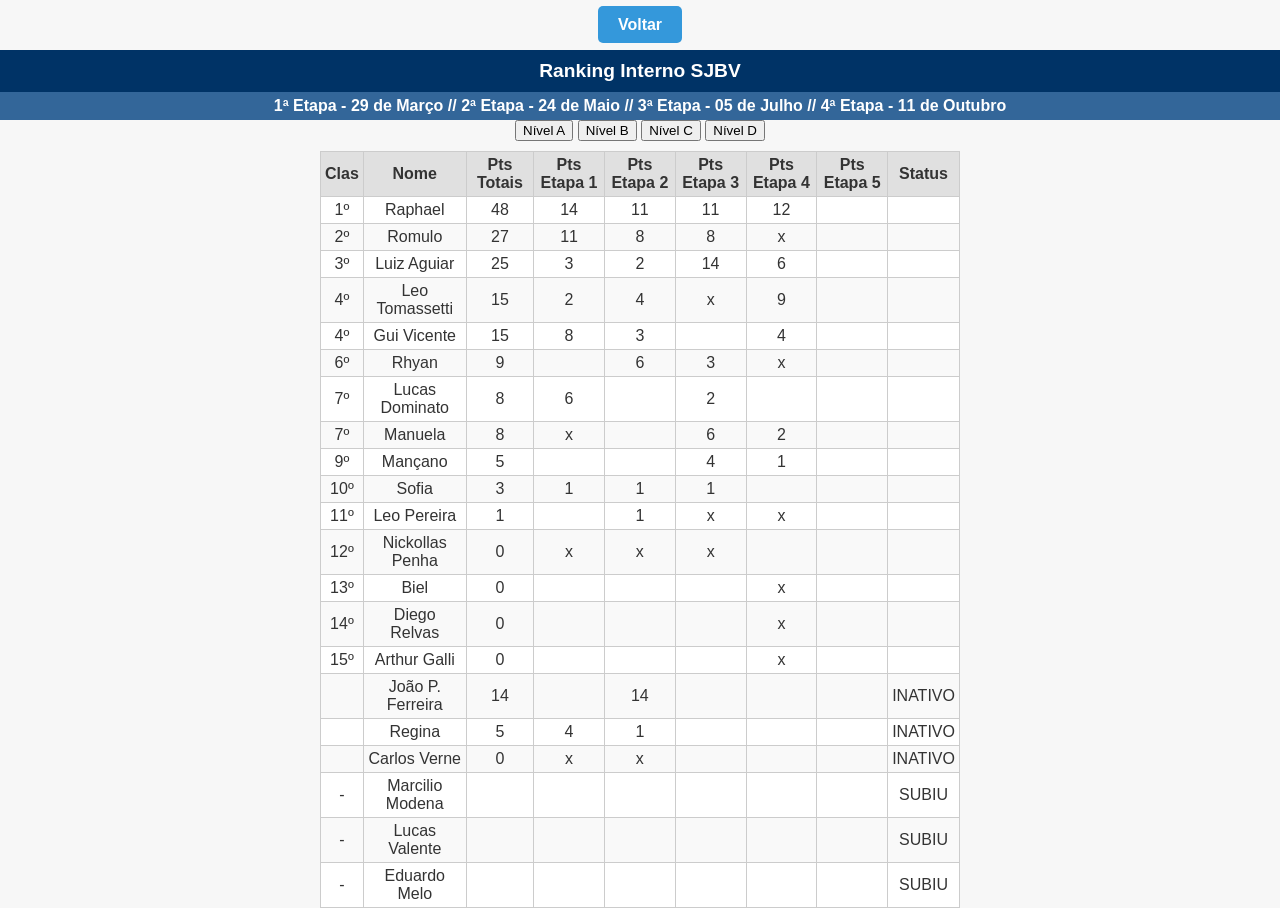
<file: NivelA.html>
<!DOCTYPE html>
<html lang="pt-BR">
<head>
  <meta charset="UTF-8">
  <title>Nível A</title>
  <link rel="stylesheet" href="css/Texto.css">
  <link rel="stylesheet" href="css/exemplo.css">
  <link rel="stylesheet" href="css/voltar.css" />
</head>
<body>
<p><a href="index.html">Voltar</a></p>
  <div class="titulo">Ranking Interno SJBV</div>
 <div class="subtitulo" style="font-weight: bold;">
  1ª Etapa - 29 de Março // 2ª Etapa - 24 de Maio // 3ª Etapa - 05 de Julho // 4ª Etapa - 11 de Outubro 
</div>

  <!-- Filtro por Categoria -->
<div class="Categorias">
  <button onclick="location.href='NivelA.html'">Nível A</button>
  <button onclick="location.href='NivelB.html'">Nível B</button>
  <button onclick="location.href='NivelC.html'">Nível C</button>
  <button onclick="location.href='NivelD.html'">Nível D</button>
</div>
<table id="rankingTable">
  <thead>
    <tr>
      <th>Clas</th>
      <th>Nome</th>
      <th>Pts Totais</th>
      <th>Pts Etapa 1</th>
      <th>Pts Etapa 2</th>
      <th>Pts Etapa 3</th>
      <th>Pts Etapa 4</th>
      <th>Pts Etapa 5</th>
      <th>Status</th>
    </tr>
  </thead>
  <tbody>

    <tr>
      <td>1º</td>
      <td>Raphael</td>
      <td>48</td>
      <td>14</td>
      <td>11</td>
      <td>11</td>
      <td>12</td>
      <td></td>
      <td></td>
    </tr>

    <tr>
      <td>2º</td>
      <td>Romulo</td>
      <td>27</td>
      <td>11</td>
      <td>8</td>
      <td>8</td>
      <td>x</td>
      <td></td>
      <td></td>
    </tr>

    <tr>
      <td>3º</td>
      <td>Luiz Aguiar</td>
      <td>25</td>
      <td>3</td>
      <td>2</td>
      <td>14</td>
      <td>6</td>
      <td></td>
      <td></td>
    </tr>

    <tr>
      <td>4º</td>
      <td>Leo Tomassetti</td>
      <td>15</td>
      <td>2</td>
      <td>4</td>
      <td>x</td>
      <td>9</td>
      <td></td>
      <td></td>
    </tr>

    <tr>
      <td>4º</td>
      <td>Gui Vicente</td>
      <td>15</td>
      <td>8</td>
      <td>3</td>
      <td></td>
      <td>4</td>
      <td></td>
      <td></td>
    </tr>

    <tr>
      <td>6º</td>
      <td>Rhyan</td>
      <td>9</td>
      <td></td>
      <td>6</td>
      <td>3</td>
      <td>x</td>
      <td></td>
      <td></td>
    </tr>

    <tr>
      <td>7º</td>
      <td>Lucas Dominato</td>
      <td>8</td>
      <td>6</td>
      <td></td>
      <td>2</td>
      <td></td>
      <td></td>
      <td></td>
    </tr>

    <tr>
      <td>7º</td>
      <td>Manuela</td>
      <td>8</td>
      <td>x</td>
      <td></td>
      <td>6</td>
      <td>2</td>
      <td></td>
      <td></td>
    </tr>

    <tr>
      <td>9º</td>
      <td>Mançano</td>
      <td>5</td>
      <td></td>
      <td></td>
      <td>4</td>
      <td>1</td>
      <td></td>
      <td></td>
    </tr>

    <tr>
      <td>10º</td>
      <td>Sofia</td>
      <td>3</td>
      <td>1</td>
      <td>1</td>
      <td>1</td>
      <td></td>
      <td></td>
      <td></td>
    </tr>

    <tr>
      <td>11º</td>
      <td>Leo Pereira</td>
      <td>1</td>
      <td></td>
      <td>1</td>
      <td>x</td>
      <td>x</td>
      <td></td>
      <td></td>
    </tr>

    <tr>
      <td>12º</td>
      <td>Nickollas Penha</td>
      <td>0</td>
      <td>x</td>
      <td>x</td>
      <td>x</td>
      <td></td>
      <td></td>
      <td></td>
    </tr>

    <tr>
      <td>13º</td>
      <td>Biel</td>
      <td>0</td>
      <td></td>
      <td></td>
      <td></td>
      <td>x</td>
      <td></td>
      <td></td>
    </tr>

    <tr>
      <td>14º</td>
      <td>Diego Relvas</td>
      <td>0</td>
      <td></td>
      <td></td>
      <td></td>
      <td>x</td>
      <td></td>
      <td></td>
    </tr>

    <tr>
      <td>15º</td>
      <td>Arthur Galli</td>
      <td>0</td>
      <td></td>
      <td></td>
      <td></td>
      <td>x</td>
      <td></td>
      <td></td>
    </tr>

    <!-- Inativos -->
    <tr>
      <td></td>
      <td>João P. Ferreira</td>
      <td>14</td>
      <td></td>
      <td>14</td>
      <td></td>
      <td></td>
      <td></td>
      <td>INATIVO</td>
    </tr>

    <tr>
      <td></td>
      <td>Regina</td>
      <td>5</td>
      <td>4</td>
      <td>1</td>
      <td></td>
      <td></td>
      <td></td>
      <td>INATIVO</td>
    </tr>

    <tr>
      <td></td>
      <td>Carlos Verne</td>
      <td>0</td>
      <td>x</td>
      <td>x</td>
      <td></td>
      <td></td>
      <td></td>
      <td>INATIVO</td>
    </tr>

    <!-- Subiram -->
    <tr>
      <td>-</td>
      <td>Marcilio Modena</td>
      <td></td>
      <td></td>
      <td></td>
      <td></td>
      <td></td>
      <td></td>
      <td>SUBIU</td>
    </tr>

    <tr>
      <td>-</td>
      <td>Lucas Valente</td>
      <td></td>
      <td></td>
      <td></td>
      <td></td>
      <td></td>
      <td></td>
      <td>SUBIU</td>
    </tr>

    <tr>
      <td>-</td>
      <td>Eduardo Melo</td>
      <td></td>
      <td></td>
      <td></td>
      <td></td>
      <td></td>
      <td></td>
      <td>SUBIU</td>
    </tr>
  </tbody>
</table>
</body>
</html>
</file>
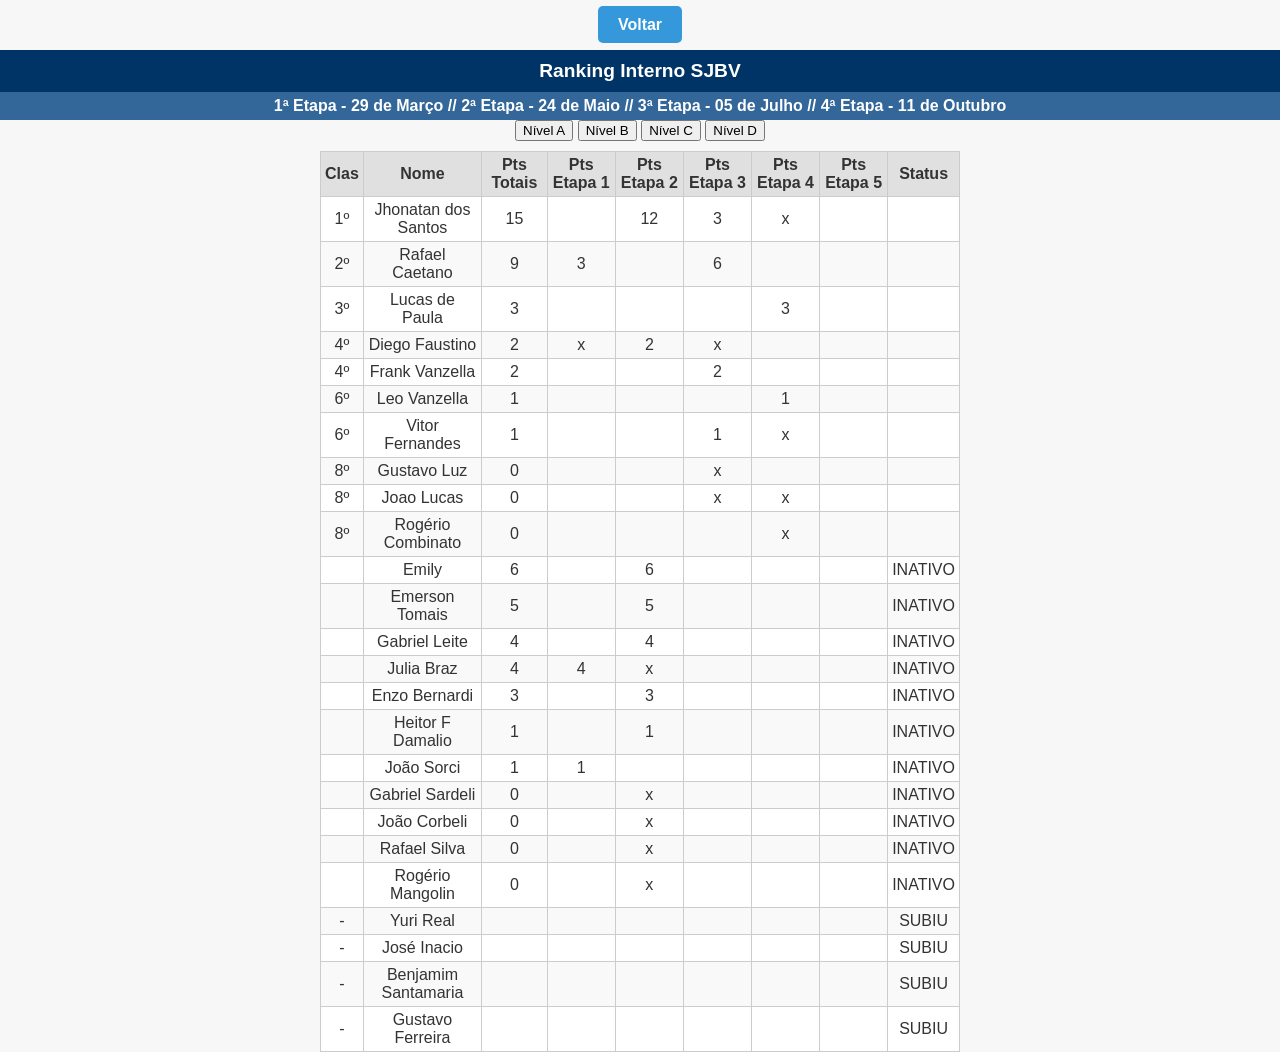
<file: NivelB.html>
<!DOCTYPE html>
<html lang="pt-BR">
<head>
  <meta charset="UTF-8">
  <title>Nível B</title>
  <link rel="stylesheet" href="css/Texto.css">
  <link rel="stylesheet" href="css/exemplo.css">
  <link rel="stylesheet" href="css/voltar.css" />
</head>
<body>
<p><a href="index.html">Voltar</a></p>
  <div class="titulo">Ranking Interno SJBV</div>
 <div class="subtitulo" style="font-weight: bold;">
  1ª Etapa - 29 de Março // 2ª Etapa - 24 de Maio // 3ª Etapa - 05 de Julho // 4ª Etapa - 11 de Outubro 
</div>

  <!-- Filtro por Categoria -->
<div class="Categorias">
  <button onclick="location.href='NivelA.html'">Nível A</button>
  <button onclick="location.href='NivelB.html'">Nível B</button>
  <button onclick="location.href='NivelC.html'">Nível C</button>
  <button onclick="location.href='NivelD.html'">Nível D</button>
</div>
<table id="rankingTable">
  <thead>
    <tr>
      <th>Clas</th>
      <th>Nome</th>
      <th>Pts Totais</th>
      <th>Pts Etapa 1</th>
      <th>Pts Etapa 2</th>
      <th>Pts Etapa 3</th>
      <th>Pts Etapa 4</th>
      <th>Pts Etapa 5</th>
      <th>Status</th>
    </tr>
  </thead>
  <tbody>

    <!-- Ativos / Normais -->
    <tr>
      <td>1º</td>
      <td>Jhonatan dos Santos</td>
      <td>15</td>
      <td></td>
      <td>12</td>
      <td>3</td>
      <td>x</td>
      <td></td>
      <td></td>
    </tr>
    <tr>
      <td>2º</td>
      <td>Rafael Caetano</td>
      <td>9</td>
      <td>3</td>
      <td></td>
      <td>6</td>
      <td></td>
      <td></td>
      <td></td>
    </tr>
    <tr>
      <td>3º</td>
      <td>Lucas de Paula</td>
      <td>3</td>
      <td></td>
      <td></td>
      <td></td>
      <td>3</td>
      <td></td>
      <td></td>
    </tr>
    <tr>
      <td>4º</td>
      <td>Diego Faustino</td>
      <td>2</td>
      <td>x</td>
      <td>2</td>
      <td>x</td>
      <td></td>
      <td></td>
      <td></td>
    </tr>
    <tr>
      <td>4º</td>
      <td>Frank Vanzella</td>
      <td>2</td>
      <td></td>
      <td></td>
      <td>2</td>
      <td></td>
      <td></td>
      <td></td>
    </tr>
    <tr>
      <td>6º</td>
      <td>Leo Vanzella</td>
      <td>1</td>
      <td></td>
      <td></td>
      <td></td>
      <td>1</td>
      <td></td>
      <td></td>
    </tr>
    <tr>
      <td>6º</td>
      <td>Vitor Fernandes</td>
      <td>1</td>
      <td></td>
      <td></td>
      <td>1</td>
      <td>x</td>
      <td></td>
      <td></td>
    </tr>
    <tr>
      <td>8º</td>
      <td>Gustavo Luz</td>
      <td>0</td>
      <td></td>
      <td></td>
      <td>x</td>
      <td></td>
      <td></td>
      <td></td>
    </tr>
    <tr>
      <td>8º</td>
      <td>Joao Lucas</td>
      <td>0</td>
      <td></td>
      <td></td>
      <td>x</td>
      <td>x</td>
      <td></td>
      <td></td>
    </tr>
    <tr>
      <td>8º</td>
      <td>Rogério Combinato</td>
      <td>0</td>
      <td></td>
      <td></td>
      <td></td>
      <td>x</td>
      <td></td>
      <td></td>
    </tr>

    <!-- Inativos -->
    <tr>
      <td></td>
      <td>Emily</td>
      <td>6</td>
      <td></td>
      <td>6</td>
      <td></td>
      <td></td>
      <td></td>
      <td>INATIVO</td>
    </tr>
    <tr>
      <td></td>
      <td>Emerson Tomais</td>
      <td>5</td>
      <td></td>
      <td>5</td>
      <td></td>
      <td></td>
      <td></td>
      <td>INATIVO</td>
    </tr>
    <tr>
      <td></td>
      <td>Gabriel Leite</td>
      <td>4</td>
      <td></td>
      <td>4</td>
      <td></td>
      <td></td>
      <td></td>
      <td>INATIVO</td>
    </tr>
    <tr>
      <td></td>
      <td>Julia Braz</td>
      <td>4</td>
      <td>4</td>
      <td>x</td>
      <td></td>
      <td></td>
      <td></td>
      <td>INATIVO</td>
    </tr>
    <tr>
      <td></td>
      <td>Enzo Bernardi</td>
      <td>3</td>
      <td></td>
      <td>3</td>
      <td></td>
      <td></td>
      <td></td>
      <td>INATIVO</td>
    </tr>
    <tr>
      <td></td>
      <td>Heitor F Damalio</td>
      <td>1</td>
      <td></td>
      <td>1</td>
      <td></td>
      <td></td>
      <td></td>
      <td>INATIVO</td>
    </tr>
    <tr>
      <td></td>
      <td>João Sorci</td>
      <td>1</td>
      <td>1</td>
      <td></td>
      <td></td>
      <td></td>
      <td></td>
      <td>INATIVO</td>
    </tr>
    <tr>
      <td></td>
      <td>Gabriel Sardeli</td>
      <td>0</td>
      <td></td>
      <td>x</td>
      <td></td>
      <td></td>
      <td></td>
      <td>INATIVO</td>
    </tr>
    <tr>
      <td></td>
      <td>João Corbeli</td>
      <td>0</td>
      <td></td>
      <td>x</td>
      <td></td>
      <td></td>
      <td></td>
      <td>INATIVO</td>
    </tr>
    <tr>
      <td></td>
      <td>Rafael Silva</td>
      <td>0</td>
      <td></td>
      <td>x</td>
      <td></td>
      <td></td>
      <td></td>
      <td>INATIVO</td>
    </tr>
    <tr>
      <td></td>
      <td>Rogério Mangolin</td>
      <td>0</td>
      <td></td>
      <td>x</td>
      <td></td>
      <td></td>
      <td></td>
      <td>INATIVO</td>
    </tr>

    <!-- Subiram -->
    <tr>
      <td>-</td>
      <td>Yuri Real</td>
      <td></td>
      <td></td>
      <td></td>
      <td></td>
      <td></td>
      <td></td>
      <td>SUBIU</td>
    </tr>
    <tr>
      <td>-</td>
      <td>José Inacio</td>
      <td></td>
      <td></td>
      <td></td>
      <td></td>
      <td></td>
      <td></td>
      <td>SUBIU</td>
    </tr>
    <tr>
      <td>-</td>
      <td>Benjamim Santamaria</td>
      <td></td>
      <td></td>
      <td></td>
      <td></td>
      <td></td>
      <td></td>
      <td>SUBIU</td>
    </tr>
    <tr>
      <td>-</td>
      <td>Gustavo Ferreira</td>
      <td></td>
      <td></td>
      <td></td>
      <td></td>
      <td></td>
      <td></td>
      <td>SUBIU</td>
    </tr>

  </tbody>
</table>
</body>
</html>
</file>
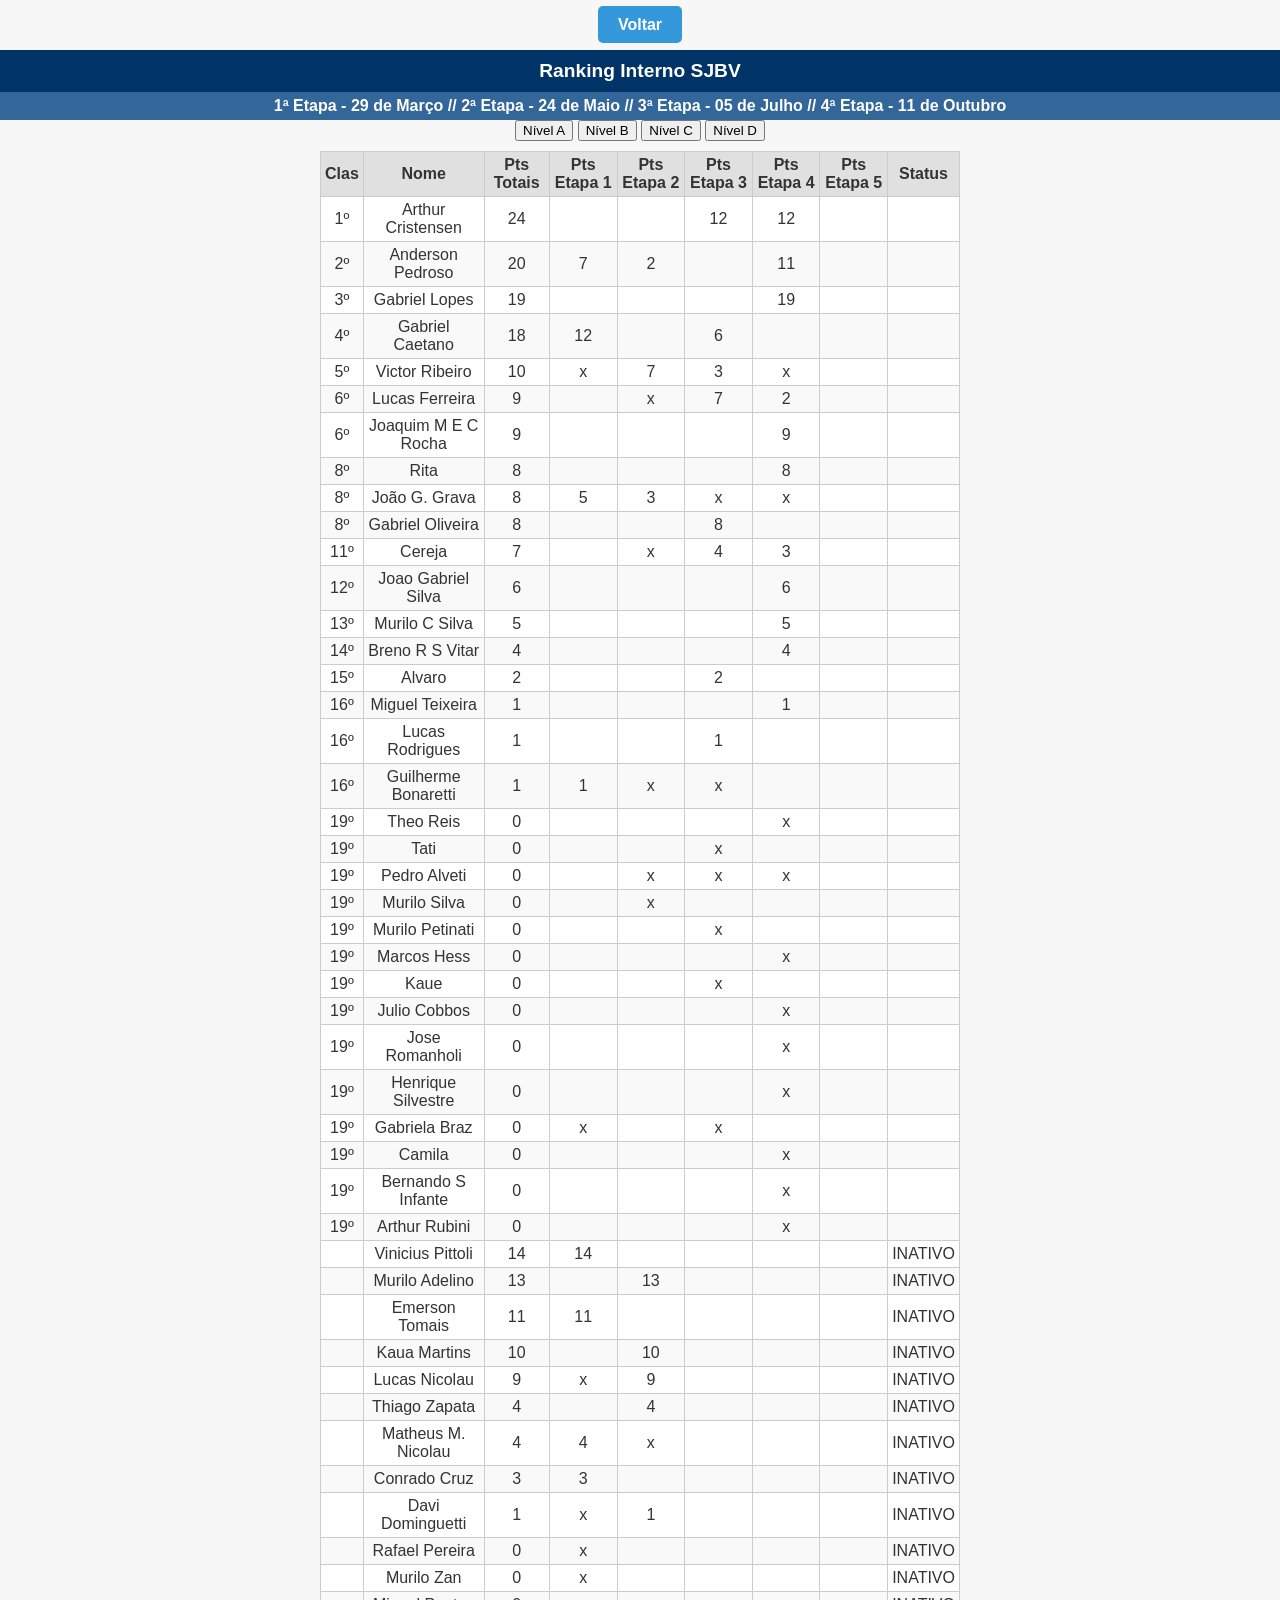
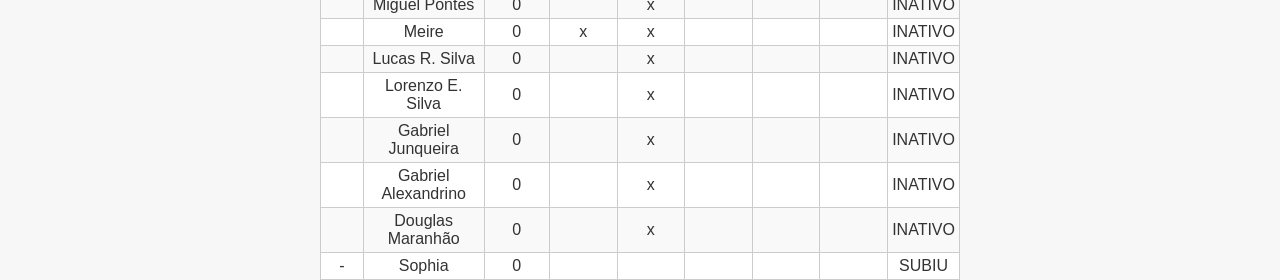
<file: NivelC.html>
<!DOCTYPE html>
<html lang="pt-BR">
<head>
  <meta charset="UTF-8">
  <title>Nível C</title>
  <link rel="stylesheet" href="css/Texto.css">
  <link rel="stylesheet" href="css/exemplo.css">
  <link rel="stylesheet" href="css/voltar.css" />
</head>
<body>
<p><a href="index.html">Voltar</a></p>
  <div class="titulo">Ranking Interno SJBV</div>
 <div class="subtitulo" style="font-weight: bold;">
  1ª Etapa - 29 de Março // 2ª Etapa - 24 de Maio // 3ª Etapa - 05 de Julho // 4ª Etapa - 11 de Outubro 
</div>

  <!-- Filtro por Categoria -->
<div class="Categorias">
  <button onclick="location.href='NivelA.html'">Nível A</button>
  <button onclick="location.href='NivelB.html'">Nível B</button>
  <button onclick="location.href='NivelC.html'">Nível C</button>
  <button onclick="location.href='NivelD.html'">Nível D</button>
</div>
<table id="rankingTable">
  <thead>
    <tr>
      <th>Clas</th>
      <th>Nome</th>
      <th>Pts Totais</th>
      <th>Pts Etapa 1</th>
      <th>Pts Etapa 2</th>
      <th>Pts Etapa 3</th>
      <th>Pts Etapa 4</th>
      <th>Pts Etapa 5</th>
      <th>Status</th>
    </tr>
  </thead>
  <tbody>

    <!-- Ativos / Normais -->
    <tr>
      <td>1º</td>
      <td>Arthur Cristensen</td>
      <td>24</td>
      <td></td>
      <td></td>
      <td>12</td>
      <td>12</td>
      <td></td>
      <td></td>
    </tr>
    <tr>
      <td>2º</td>
      <td>Anderson Pedroso</td>
      <td>20</td>
      <td>7</td>
      <td>2</td>
      <td></td>
      <td>11</td>
      <td></td>
      <td></td>
    </tr>
    <tr>
      <td>3º</td>
      <td>Gabriel Lopes</td>
      <td>19</td>
      <td></td>
      <td></td>
      <td></td>
      <td>19</td>
      <td></td>
      <td></td>
    </tr>
    <tr>
      <td>4º</td>
      <td>Gabriel Caetano</td>
      <td>18</td>
      <td>12</td>
      <td></td>
      <td>6</td>
      <td></td>
      <td></td>
      <td></td>
    </tr>
    <tr>
      <td>5º</td>
      <td>Victor Ribeiro</td>
      <td>10</td>
      <td>x</td>
      <td>7</td>
      <td>3</td>
      <td>x</td>
      <td></td>
      <td></td>
    </tr>
    <tr>
      <td>6º</td>
      <td>Lucas Ferreira</td>
      <td>9</td>
      <td></td>
      <td>x</td>
      <td>7</td>
      <td>2</td>
      <td></td>
      <td></td>
    </tr>
    <tr>
      <td>6º</td>
      <td>Joaquim M E C Rocha</td>
      <td>9</td>
      <td></td>
      <td></td>
      <td></td>
      <td>9</td>
      <td></td>
      <td></td>
    </tr>
    <tr>
      <td>8º</td>
      <td>Rita</td>
      <td>8</td>
      <td></td>
      <td></td>
      <td></td>
      <td>8</td>
      <td></td>
      <td></td>
    </tr>
    <tr>
      <td>8º</td>
      <td>João G. Grava</td>
      <td>8</td>
      <td>5</td>
      <td>3</td>
      <td>x</td>
      <td>x</td>
      <td></td>
      <td></td>
    </tr>
    <tr>
      <td>8º</td>
      <td>Gabriel Oliveira</td>
      <td>8</td>
      <td></td>
      <td></td>
      <td>8</td>
      <td></td>
      <td></td>
      <td></td>
    </tr>
    <tr>
      <td>11º</td>
      <td>Cereja</td>
      <td>7</td>
      <td></td>
      <td>x</td>
      <td>4</td>
      <td>3</td>
      <td></td>
      <td></td>
    </tr>
    <tr>
      <td>12º</td>
      <td>Joao Gabriel Silva</td>
      <td>6</td>
      <td></td>
      <td></td>
      <td></td>
      <td>6</td>
      <td></td>
      <td></td>
    </tr>
    <tr>
      <td>13º</td>
      <td>Murilo C Silva</td>
      <td>5</td>
      <td></td>
      <td></td>
      <td></td>
      <td>5</td>
      <td></td>
      <td></td>
    </tr>
    <tr>
      <td>14º</td>
      <td>Breno R S Vitar</td>
      <td>4</td>
      <td></td>
      <td></td>
      <td></td>
      <td>4</td>
      <td></td>
      <td></td>
    </tr>
    <tr>
      <td>15º</td>
      <td>Alvaro</td>
      <td>2</td>
      <td></td>
      <td></td>
      <td>2</td>
      <td></td>
      <td></td>
      <td></td>
    </tr>
    <tr>
      <td>16º</td>
      <td>Miguel Teixeira</td>
      <td>1</td>
      <td></td>
      <td></td>
      <td></td>
      <td>1</td>
      <td></td>
      <td></td>
    </tr>
    <tr>
      <td>16º</td>
      <td>Lucas Rodrigues</td>
      <td>1</td>
      <td></td>
      <td></td>
      <td>1</td>
      <td></td>
      <td></td>
      <td></td>
    </tr>
    <tr>
      <td>16º</td>
      <td>Guilherme Bonaretti</td>
      <td>1</td>
      <td>1</td>
      <td>x</td>
      <td>x</td>
      <td></td>
      <td></td>
      <td></td>
    </tr>
    <tr>
      <td>19º</td>
      <td>Theo Reis</td>
      <td>0</td>
      <td></td>
      <td></td>
      <td></td>
      <td>x</td>
      <td></td>
      <td></td>
    </tr>
    <tr>
      <td>19º</td>
      <td>Tati</td>
      <td>0</td>
      <td></td>
      <td></td>
      <td>x</td>
      <td></td>
      <td></td>
      <td></td>
    </tr>
    <tr>
      <td>19º</td>
      <td>Pedro Alveti</td>
      <td>0</td>
      <td></td>
      <td>x</td>
      <td>x</td>
      <td>x</td>
      <td></td>
      <td></td>
    </tr>
    <tr>
      <td>19º</td>
      <td>Murilo Silva</td>
      <td>0</td>
      <td></td>
      <td>x</td>
      <td></td>
      <td></td>
      <td></td>
      <td></td>
    </tr>
    <tr>
      <td>19º</td>
      <td>Murilo Petinati</td>
      <td>0</td>
      <td></td>
      <td></td>
      <td>x</td>
      <td></td>
      <td></td>
      <td></td>
    </tr>
    <tr>
      <td>19º</td>
      <td>Marcos Hess</td>
      <td>0</td>
      <td></td>
      <td></td>
      <td></td>
      <td>x</td>
      <td></td>
      <td></td>
    </tr>
    <tr>
      <td>19º</td>
      <td>Kaue</td>
      <td>0</td>
      <td></td>
      <td></td>
      <td>x</td>
      <td></td>
      <td></td>
      <td></td>
    </tr>
    <tr>
      <td>19º</td>
      <td>Julio Cobbos</td>
      <td>0</td>
      <td></td>
      <td></td>
      <td></td>
      <td>x</td>
      <td></td>
      <td></td>
    </tr>
    <tr>
      <td>19º</td>
      <td>Jose Romanholi</td>
      <td>0</td>
      <td></td>
      <td></td>
      <td></td>
      <td>x</td>
      <td></td>
      <td></td>
    </tr>
    <tr>
      <td>19º</td>
      <td>Henrique Silvestre</td>
      <td>0</td>
      <td></td>
      <td></td>
      <td></td>
      <td>x</td>
      <td></td>
      <td></td>
    </tr>
    <tr>
      <td>19º</td>
      <td>Gabriela Braz</td>
      <td>0</td>
      <td>x</td>
      <td></td>
      <td>x</td>
      <td></td>
      <td></td>
      <td></td>
    </tr>
    <tr>
      <td>19º</td>
      <td>Camila</td>
      <td>0</td>
      <td></td>
      <td></td>
      <td></td>
      <td>x</td>
      <td></td>
      <td></td>
    </tr>
    <tr>
      <td>19º</td>
      <td>Bernando S Infante</td>
      <td>0</td>
      <td></td>
      <td></td>
      <td></td>
      <td>x</td>
      <td></td>
      <td></td>
    </tr>
    <tr>
      <td>19º</td>
      <td>Arthur Rubini</td>
      <td>0</td>
      <td></td>
      <td></td>
      <td></td>
      <td>x</td>
      <td></td>
      <td></td>
    </tr>

    <!-- Inativos -->
    <tr>
      <td></td>
      <td>Vinicius Pittoli</td>
      <td>14</td>
      <td>14</td>
      <td></td>
      <td></td>
      <td></td>
      <td></td>
      <td>INATIVO</td>
    </tr>
    <tr>
      <td></td>
      <td>Murilo Adelino</td>
      <td>13</td>
      <td></td>
      <td>13</td>
      <td></td>
      <td></td>
      <td></td>
      <td>INATIVO</td>
    </tr>
    <tr>
      <td></td>
      <td>Emerson Tomais</td>
      <td>11</td>
      <td>11</td>
      <td></td>
      <td></td>
      <td></td>
      <td></td>
      <td>INATIVO</td>
    </tr>
    <tr>
      <td></td>
      <td>Kaua Martins</td>
      <td>10</td>
      <td></td>
      <td>10</td>
      <td></td>
      <td></td>
      <td></td>
      <td>INATIVO</td>
    </tr>
    <tr>
      <td></td>
      <td>Lucas Nicolau</td>
      <td>9</td>
      <td>x</td>
      <td>9</td>
      <td></td>
      <td></td>
      <td></td>
      <td>INATIVO</td>
    </tr>
    <tr>
      <td></td>
      <td>Thiago Zapata</td>
      <td>4</td>
      <td></td>
      <td>4</td>
      <td></td>
      <td></td>
      <td></td>
      <td>INATIVO</td>
    </tr>
    <tr>
      <td></td>
      <td>Matheus M. Nicolau</td>
      <td>4</td>
      <td>4</td>
      <td>x</td>
      <td></td>
      <td></td>
      <td></td>
      <td>INATIVO</td>
    </tr>
    <tr>
      <td></td>
      <td>Conrado Cruz</td>
      <td>3</td>
      <td>3</td>
      <td></td>
      <td></td>
      <td></td>
      <td></td>
      <td>INATIVO</td>
    </tr>
    <tr>
      <td></td>
      <td>Davi Dominguetti</td>
      <td>1</td>
      <td>x</td>
      <td>1</td>
      <td></td>
      <td></td>
      <td></td>
      <td>INATIVO</td>
    </tr>
    <tr>
      <td></td>
      <td>Rafael Pereira</td>
      <td>0</td>
      <td>x</td>
      <td></td>
      <td></td>
      <td></td>
      <td></td>
      <td>INATIVO</td>
    </tr>
    <tr>
      <td></td>
      <td>Murilo Zan</td>
      <td>0</td>
      <td>x</td>
      <td></td>
      <td></td>
      <td></td>
      <td></td>
      <td>INATIVO</td>
    </tr>
    <tr>
      <td></td>
      <td>Miguel Pontes</td>
      <td>0</td>
      <td></td>
      <td>x</td>
      <td></td>
      <td></td>
      <td></td>
      <td>INATIVO</td>
    </tr>
    <tr>
      <td></td>
      <td>Meire</td>
      <td>0</td>
      <td>x</td>
      <td>x</td>
      <td></td>
      <td></td>
      <td></td>
      <td>INATIVO</td>
    </tr>
    <tr>
      <td></td>
      <td>Lucas R. Silva</td>
      <td>0</td>
      <td></td>
      <td>x</td>
      <td></td>
      <td></td>
      <td></td>
      <td>INATIVO</td>
    </tr>
    <tr>
      <td></td>
      <td>Lorenzo E. Silva</td>
      <td>0</td>
      <td></td>
      <td>x</td>
      <td></td>
      <td></td>
      <td></td>
      <td>INATIVO</td>
    </tr>
    <tr>
      <td></td>
      <td>Gabriel Junqueira</td>
      <td>0</td>
      <td></td>
      <td>x</td>
      <td></td>
      <td></td>
      <td></td>
      <td>INATIVO</td>
    </tr>
    <tr>
      <td></td>
      <td>Gabriel Alexandrino</td>
      <td>0</td>
      <td></td>
      <td>x</td>
      <td></td>
      <td></td>
      <td></td>
      <td>INATIVO</td>
    </tr>
    <tr>
      <td></td>
      <td>Douglas Maranhão</td>
      <td>0</td>
      <td></td>
      <td>x</td>
      <td></td>
      <td></td>
      <td></td>
      <td>INATIVO</td>
    </tr>

    <!-- Subiram -->
    <tr>
      <td>-</td>
      <td>Sophia</td>
      <td>0</td>
      <td></td>
      <td></td>
      <td></td>
      <td></td>
      <td></td>
      <td>SUBIU</td>
    </tr>

  </tbody>
</table>
</body>
</html>
</file>
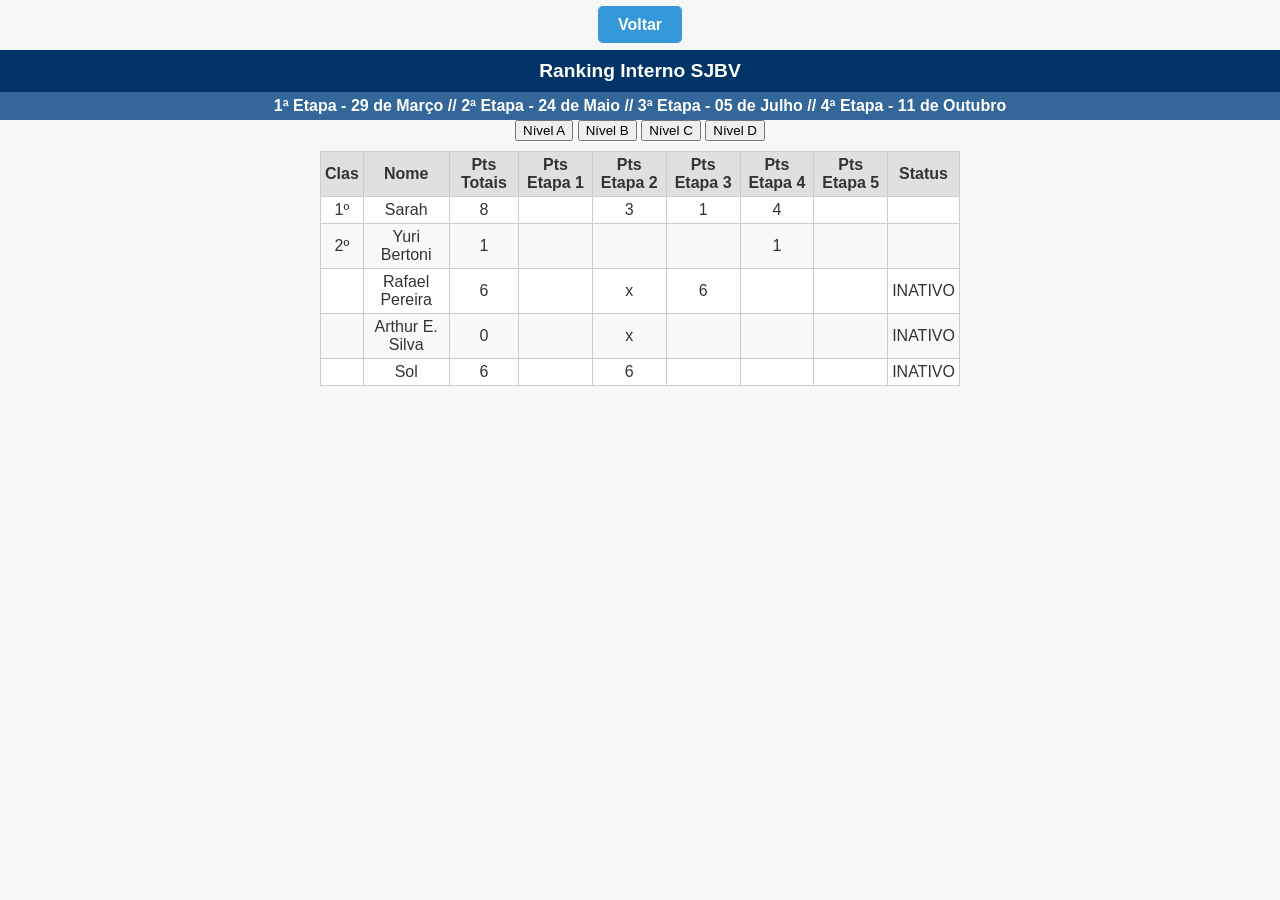
<file: NivelD.html>
<!DOCTYPE html>
<html lang="pt-BR">
<head>
  <meta charset="UTF-8">
  <title>Nível A</title>
  <link rel="stylesheet" href="css/Texto.css">
  <link rel="stylesheet" href="css/exemplo.css">
  <link rel="stylesheet" href="css/voltar.css" />
</head>
<body>
<p><a href="index.html">Voltar</a></p>
  <div class="titulo">Ranking Interno SJBV</div>
 <div class="subtitulo" style="font-weight: bold;">
   1ª Etapa - 29 de Março // 2ª Etapa - 24 de Maio // 3ª Etapa - 05 de Julho // 4ª Etapa - 11 de Outubro 
</div>

  <!-- Filtro por Categoria -->
<div class="Categorias">
  <button onclick="location.href='NivelA.html'">Nível A</button>
  <button onclick="location.href='NivelB.html'">Nível B</button>
  <button onclick="location.href='NivelC.html'">Nível C</button>
  <button onclick="location.href='NivelD.html'">Nível D</button>
</div>
<table id="rankingTable">
  <thead>
    <tr>
      <th>Clas</th>
      <th>Nome</th>
      <th>Pts Totais</th>
      <th>Pts Etapa 1</th>
      <th>Pts Etapa 2</th>
      <th>Pts Etapa 3</th>
      <th>Pts Etapa 4</th>
      <th>Pts Etapa 5</th>
      <th>Status</th>
    </tr>
  </thead>
  <tbody>

    <!-- Ativos / Normais -->
    <tr>
      <td>1º</td>
      <td>Sarah</td>
      <td>8</td>
      <td></td>
      <td>3</td>
      <td>1</td>
      <td>4</td>
      <td></td>
      <td></td>
    </tr>
    <tr>
      <td>2º</td>
      <td>Yuri Bertoni</td>
      <td>1</td>
      <td></td>
      <td></td>
      <td></td>
      <td>1</td>
      <td></td>
      <td></td>
    </tr>

    <!-- Inativos -->
    <tr>
      <td></td>
      <td>Rafael Pereira</td>
      <td>6</td>
      <td></td>
      <td>x</td>
      <td>6</td>
      <td></td>
      <td></td>
      <td>INATIVO</td>
    </tr>
    <tr>
      <td></td>
      <td>Arthur E. Silva</td>
      <td>0</td>
      <td></td>
      <td>x</td>
      <td></td>
      <td></td>
      <td></td>
      <td>INATIVO</td>
    </tr>
    <tr>
      <td></td>
      <td>Sol</td>
      <td>6</td>
      <td></td>
      <td>6</td>
      <td></td>
      <td></td>
      <td></td>
      <td>INATIVO</td>
    </tr>

  </tbody>
</table>
</body>
</html>
</file>
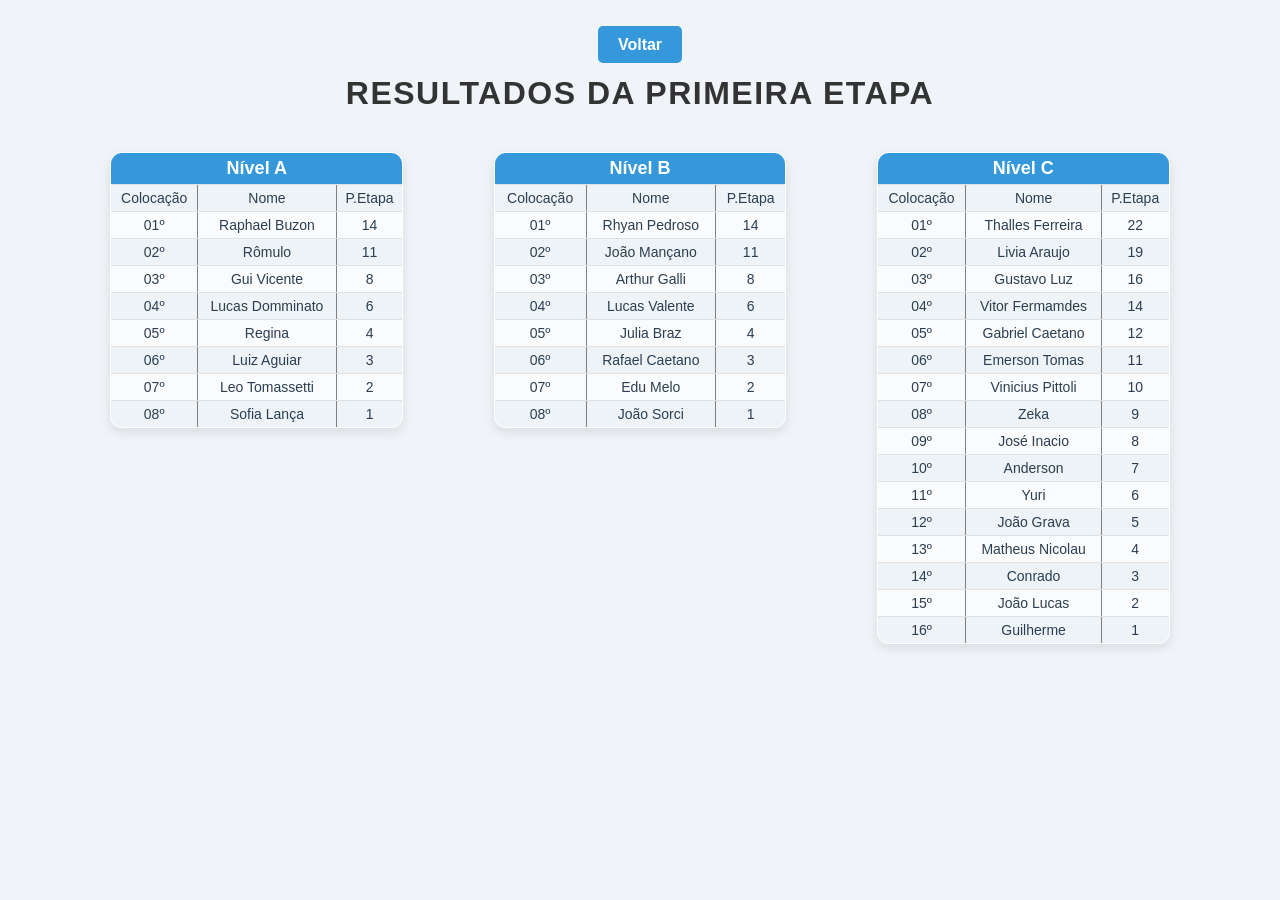
<file: PrimeiraEtapa.html>
<!DOCTYPE html>
<html lang="en">
<head>
    <meta charset="UTF-8">
    <meta name="viewport" content="width=device-width, initial-scale=1.0">
    <title>Primeira Etapa</title>
    <link rel="stylesheet" href="css/Texto.css">
    <link rel="stylesheet" href="css/etapas.css">
    <link rel="stylesheet" href="css/voltar.css">
</head>
<body>
    <p><a href="javascript:history.back()">Voltar</a></p>

    <!-- Classificação-->
    <h1> Resultados da Primeira Etapa</h1>
    <div class="table-container">

        <!-- Nível A -->
        <table border="1">
            <tr><th colspan="4"><a style="color: white; text-decoration: none;">Nível A</a></th></tr>
            <tr><th>Colocação</th><th>Nome</th><th>P.Etapa</th></tr>

<td>01º</td><td>Raphael Buzon</td>
    <td>14</td>
</tr>
<td>02º</td><td>Rômulo</td>
    <td>11</td>
</tr>
<td>03º</td><td>Gui Vicente</td>
    <td>8</td>
</tr>
<td>04º</td><td>Lucas Domminato</td>
    <td>6</td>
</tr>
<td>05º</td><td>Regina</td>
    <td>4</td>
</tr>
<td>06º</td><td>Luiz Aguiar</td>
    <td>3</td>
</tr>
<td>07º</td><td>Leo Tomassetti</td>
    <td>2</td>
</tr>
<td>08º</td><td>Sofia Lança</td>
    <td>1</td>
</tr>
        </table>

        <!-- Nível B -->
        <table border="1">
            <tr><th colspan="4"><a style="color: white; text-decoration: none;">Nível B</a></th></tr>
            <tr><th>Colocação</th><th>Nome</th><th>P.Etapa</th></tr>

<td>01º</td><td>Rhyan Pedroso</td>
    <td>14</td>
</tr>
<td>02º</td><td>João Mançano</td>
    <td>11</td>
</tr>
<td>03º</td><td>Arthur Galli</td>
    <td>8</td>
</tr>
<td>04º</td><td>Lucas Valente</td>
    <td>6</td>
</tr>
<td>05º</td><td>Julia Braz</td>
    <td>4</td>
</tr>
<td>06º</td><td>Rafael Caetano</td>
    <td>3</td>
</tr>
<td>07º</td><td>Edu Melo</td>
    <td>2</td>
</tr>
<td>08º</td><td>João Sorci</td>
    <td>1</td>
</tr>
        </table>

        <!-- Nível C -->
        <table border="1">
            <tr><th colspan="4"><a style="color: white; text-decoration: none;">Nível C</a></th></tr>
            <tr><th>Colocação</th><th>Nome</th><th>P.Etapa</th></tr>

<td>01º</td><td>Thalles Ferreira</td>
    <td>22</td>
</tr>
<td>02º</td><td>Livia Araujo</td>
    <td>19</td>
</tr>
<td>03º</td><td>Gustavo Luz</td>
    <td>16</td>
</tr>
<td>04º</td><td>Vitor Fermamdes</td>
    <td>14</td>
</tr>
<td>05º</td><td>Gabriel Caetano</td>
    <td>12</td>
</tr>
<td>06º</td><td>Emerson Tomas</td>
    <td>11</td>
</tr>
<td>07º</td><td>Vinicius Pittoli</td>
    <td>10</td>
</tr>
<td>08º</td><td>Zeka</td>
    <td>9</td>
</tr>
<tr>
<td>09º</td><td>José Inacio</td>
    <td>8</td>
</tr>
<td>10º</td><td>Anderson</td>
    <td>7</td>
</tr>
<td>11º</td><td>Yuri</td>
    <td>6</td>
</tr>
<td>12º</td><td>João Grava</td>
    <td>5</td>
</tr>
<td>13º</td><td>Matheus Nicolau</td>
    <td>4</td>
</tr>
<td>14º</td><td>Conrado</td>
    <td>3</td>
</tr>
<td>15º</td><td>João Lucas</td>
    <td>2</td>
</tr>
<td>16º</td><td>Guilherme</td>
    <td>1</td>
        </table>

    </div>
</body>
</html>
</file>
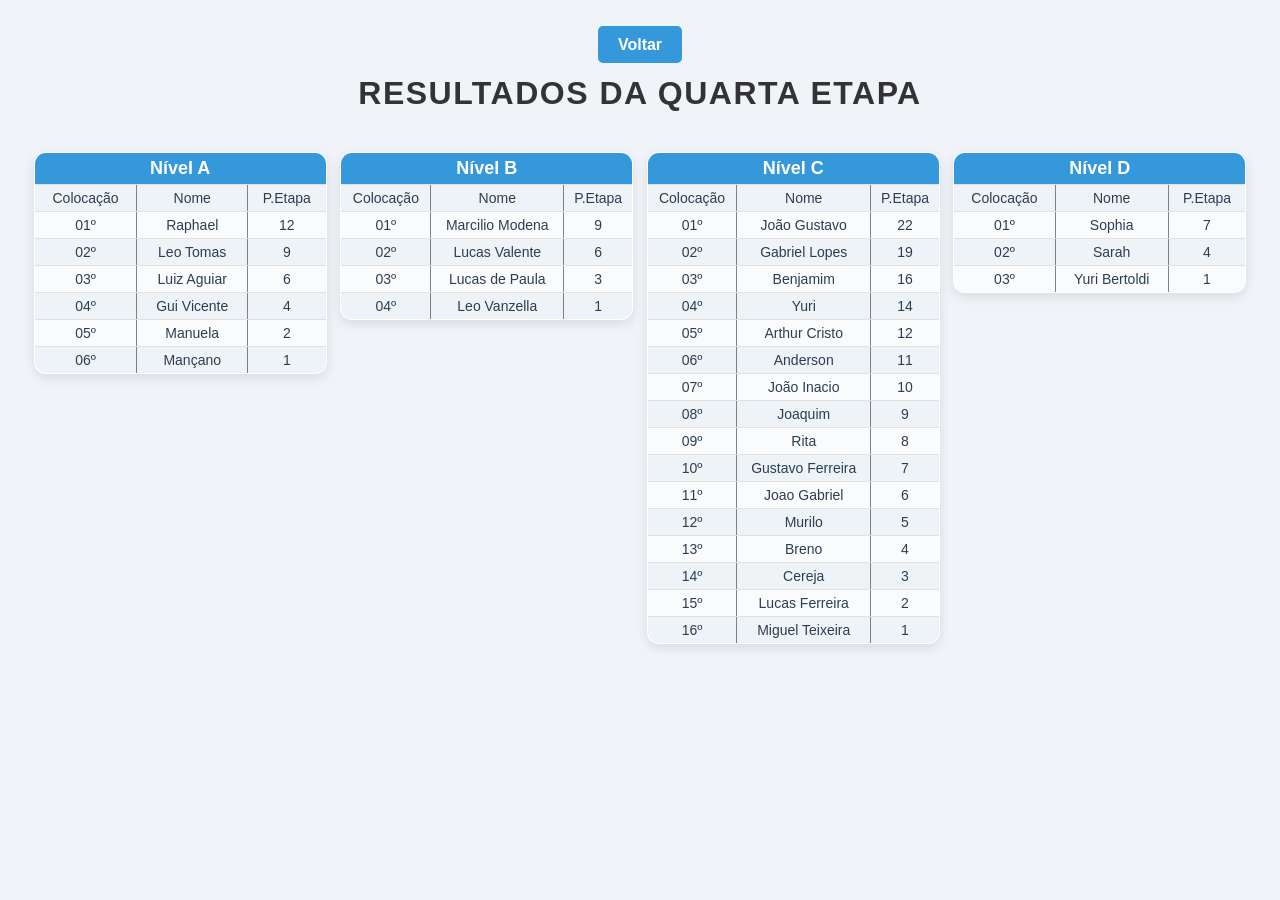
<file: QuartaEtapa.html>
<!DOCTYPE html>
<html lang="en">
<head>
    <meta charset="UTF-8">
    <meta name="viewport" content="width=device-width, initial-scale=1.0">
    <title>Quarta Etapa</title>
    <link rel="stylesheet" href="css/Texto.css">
    <link rel="stylesheet" href="css/etapas.css">
    <link rel="stylesheet" href="css/voltar.css">
</head>
<body>
    <p><a href="javascript:history.back()">Voltar</a></p>

    <!-- Classificação-->
    <h1> Resultados da Quarta Etapa</h1>
    <div class="table-container">

        <!-- Nível A -->
        <table border="1">
            <tr><th colspan="4"><a style="color: white; text-decoration: none;">Nível A</a></th></tr>
            <tr><th>Colocação</th><th>Nome</th><th>P.Etapa</th></tr>

            <tr> <td>01º</td><td>Raphael</td> <td>12</td> </tr> 
            <tr> <td>02º</td><td>Leo Tomas</td> <td>9</td> </tr> 
            <tr> <td>03º</td><td>Luiz Aguiar</td> <td>6</td> </tr>
            <tr> <td>04º</td><td>Gui Vicente</td> <td>4</td> </tr> 
            <tr> <td>05º</td><td>Manuela</td> <td>2</td> </tr> 
            <tr> <td>06º</td><td>Mançano</td> <td>1</td> </tr>
        </table>

        <!-- Nível B -->
        <table border="1">
            <tr><th colspan="4"><a style="color: white; text-decoration: none;">Nível B</a></th></tr>
            <tr><th>Colocação</th><th>Nome</th><th>P.Etapa</th></tr>
            <tr> <td>01º</td><td>Marcilio Modena</td> <td>9</td> </tr>
            <tr> <td>02º</td><td>Lucas Valente</td> <td>6</td> </tr>
            <tr> <td>03º</td><td>Lucas de Paula</td> <td>3</td> </tr>
            <tr> <td>04º</td><td>Leo Vanzella</td> <td>1</td> </tr>
        </table>

        <!-- Nível C -->
        <table border="1">
            <tr><th colspan="4"><a style="color: white; text-decoration: none;">Nível C</a></th></tr>
            <tr><th>Colocação</th><th>Nome</th><th>P.Etapa</th></tr>

            <tr> <td>01º</td><td>João Gustavo</td> <td>22</td> </tr> 
            <tr> <td>02º</td><td>Gabriel Lopes</td> <td>19</td> </tr> 
            <tr> <td>03º</td><td>Benjamim</td> <td>16</td> </tr> 
            <tr> <td>04º</td><td>Yuri</td> <td>14</td> </tr> 
            <tr> <td>05º</td><td>Arthur Cristo</td> <td>12</td> </tr> 
            <tr> <td>06º</td><td>Anderson</td> <td>11</td> </tr> 
            <tr> <td>07º</td><td>João Inacio</td> <td>10</td> </tr>
            <tr> <td>08º</td><td>Joaquim</td> <td>9</td> </tr>
            <tr> <td>09º</td><td>Rita</td> <td>8</td> </tr> 
            <tr> <td>10º</td><td>Gustavo Ferreira</td> <td>7</td> </tr>
            <tr> <td>11º</td><td>Joao Gabriel</td> <td>6</td> </tr>
            <tr> <td>12º</td><td>Murilo</td> <td>5</td> </tr>
            <tr> <td>13º</td><td>Breno</td> <td>4</td> </tr>
            <tr> <td>14º</td><td>Cereja</td> <td>3</td> </tr>
            <tr> <td>15º</td><td>Lucas Ferreira</td> <td>2</td> </tr>
            <tr> <td>16º</td><td>Miguel Teixeira</td> <td>1</td> </tr>
        </table>

        <!-- Nível D -->
        <table border="1">
            <tr><th colspan="4"><a style="color: white; text-decoration: none;">Nível D</a></th></tr>
            <tr><th>Colocação</th><th>Nome</th><th>P.Etapa</th></tr>

            <tr> <td>01º</td><td>Sophia</td> <td>7</td> </tr>
            <tr> <td>02º</td><td>Sarah</td> <td>4</td> </tr>
            <tr> <td>03º</td><td>Yuri Bertoldi</td> <td>1</td> </tr>
        </table>

    </div>
</body>
</html>
</file>
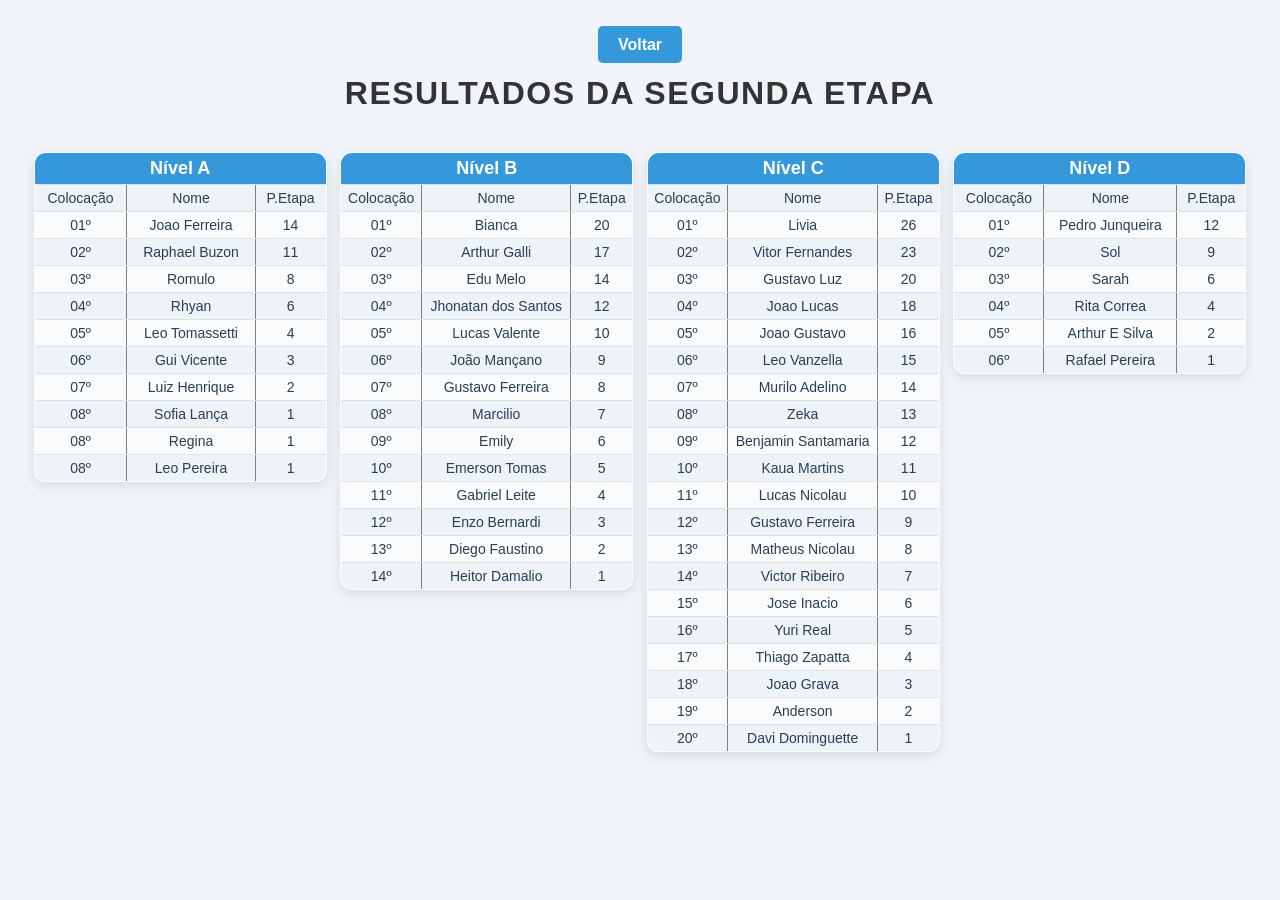
<file: SegundaEtapa.html>
<!DOCTYPE html>
<html lang="en">
<head>
    <meta charset="UTF-8">
    <meta name="viewport" content="width=device-width, initial-scale=1.0">
    <title>Segunda Etapa</title>
    <link rel="stylesheet" href="css/Texto.css">
    <link rel="stylesheet" href="css/etapas.css">
    <link rel="stylesheet" href="css/voltar.css">
</head>
<body>
    <p><a href="javascript:history.back()">Voltar</a></p>

    <!-- Classificação-->
    <h1> Resultados da Segunda Etapa</h1>
    <div class="table-container">

        <!-- Nível A -->
        <table border="1">
            <tr><th colspan="4"><a style="color: white; text-decoration: none;">Nível A</a></th></tr>
            <tr><th>Colocação</th><th>Nome</th><th>P.Etapa</th></tr>

<td>01º</td><td>Joao Ferreira</td>
    <td>14</td>
</tr>
<td>02º</td><td>Raphael Buzon</td>
    <td>11</td>
</tr>
<td>03º</td><td>Romulo</td>
    <td>8</td>
</tr>
<td>04º</td><td>Rhyan</td>
    <td>6</td>
</tr>
<td>05º</td><td>Leo Tomassetti</td>
    <td>4</td>
</tr>
<td>06º</td><td>Gui Vicente</td>
    <td>3</td>
</tr>
<td>07º</td><td>Luiz Henrique</td>
    <td>2</td>
</tr>
<td>08º</td><td>Sofia Lança</td>
    <td>1</td>
</tr>
<td>08º</td><td>Regina</td>
    <td>1</td>
</tr>
<td>08º</td><td>Leo Pereira</td>
    <td>1</td>
</tr>
        </table>

        <!-- Nível B -->
        <table border="1">
            <tr><th colspan="4"><a style="color: white; text-decoration: none;">Nível B</a></th></tr>
            <tr><th>Colocação</th><th>Nome</th><th>P.Etapa</th></tr>

<td>01º</td><td>Bianca</td>
    <td>20</td>
</tr>
<td>02º</td><td>Arthur Galli</td>
    <td>17</td>
</tr>
<td>03º</td><td>Edu Melo</td>
    <td>14</td>
</tr>
<td>04º</td><td>Jhonatan dos Santos</td>
    <td>12</td>
</tr>
<td>05º</td><td>Lucas Valente</td>
    <td>10</td>
</tr>
<td>06º</td><td>João Mançano</td>
    <td>9</td>
</tr>
<td>07º</td><td>Gustavo Ferreira</td>
    <td>8</td>
</tr>
<td>08º</td><td>Marcilio</td>
    <td>7</td>
</tr>
<td>09º</td><td>Emily</td>
    <td>6</td>
</tr>
<td>10º</td><td>Emerson Tomas</td>
    <td>5</td>
</tr>
<td>11º</td><td>Gabriel Leite</td>
    <td>4</td>
</tr>
<td>12º</td><td>Enzo Bernardi</td>
    <td>3</td>
</tr>
<td>13º</td><td>Diego Faustino</td>
    <td>2</td>
</tr>
<td>14º</td><td>Heitor Damalio</td>
    <td>1</td>
</tr>
        </table>

<!-- Nível C -->
        <table border="1">
            <tr><th colspan="4"><a style="color: white; text-decoration: none;">Nível C</a></th></tr>
            <tr><th>Colocação</th><th>Nome</th><th>P.Etapa</th></tr>

<td>01º</td><td>Livia</td>
    <td>26</td>
</tr>
<td>02º</td><td>Vitor Fernandes</td>
    <td>23</td>
</tr>
<td>03º</td><td>Gustavo Luz</td>
    <td>20</td>
</tr>
<td>04º</td><td>Joao Lucas</td>
    <td>18</td>
</tr>
<td>05º</td><td>Joao Gustavo</td>
    <td>16</td>
</tr>
<td>06º</td><td>Leo Vanzella</td>
    <td>15</td>
</tr>
<td>07º</td><td>Murilo Adelino</td>
    <td>14</td>
</tr>
<td>08º</td><td>Zeka</td>
    <td>13</td>
</tr>
<tr>
<td>09º</td><td>Benjamin Santamaria</td>
    <td>12</td>
</tr>
<td>10º</td><td>Kaua Martins</td>
    <td>11</td>
</tr>
<td>11º</td><td>Lucas Nicolau</td>
    <td>10</td>
</tr>
<td>12º</td><td>Gustavo Ferreira</td>
    <td>9</td>
</tr>
<td>13º</td><td>Matheus Nicolau</td>
    <td>8</td>
</tr>
<td>14º</td><td>Victor Ribeiro</td>
    <td>7</td>
</tr>
<td>15º</td><td>Jose Inacio</td>
    <td>6</td>
</tr>
<td>16º</td><td>Yuri Real</td>
    <td>5</td>
</tr>
<td>17º</td><td>Thiago Zapatta</td>
    <td>4</td>
</tr>
<td>18º</td><td>Joao Grava</td>
    <td>3</td>
</tr>
<td>19º</td><td>Anderson</td>
    <td>2</td>
</tr>
<td>20º</td><td>Davi Dominguette</td>
    <td>1</td>
</tr>
        </table>


<!-- Nível D -->
        <table border="1">
            <tr><th colspan="4"><a style="color: white; text-decoration: none;">Nível D</a></th></tr>
            <tr><th>Colocação</th><th>Nome</th><th>P.Etapa</th></tr>

<td>01º</td><td>Pedro Junqueira</td>
    <td>12</td>
</tr>
<td>02º</td><td>Sol</td>
    <td>9</td>
</tr>
<td>03º</td><td>Sarah</td>
    <td>6</td>
</tr>
<td>04º</td><td>Rita Correa</td>
    <td>4</td>
</tr>
<td>05º</td><td>Arthur E Silva</td>
    <td>2</td>
</tr>
<td>06º</td><td>Rafael Pereira</td>
    <td>1</td>
</tr>
        </table>

    </div>
</body>
</html>
</file>
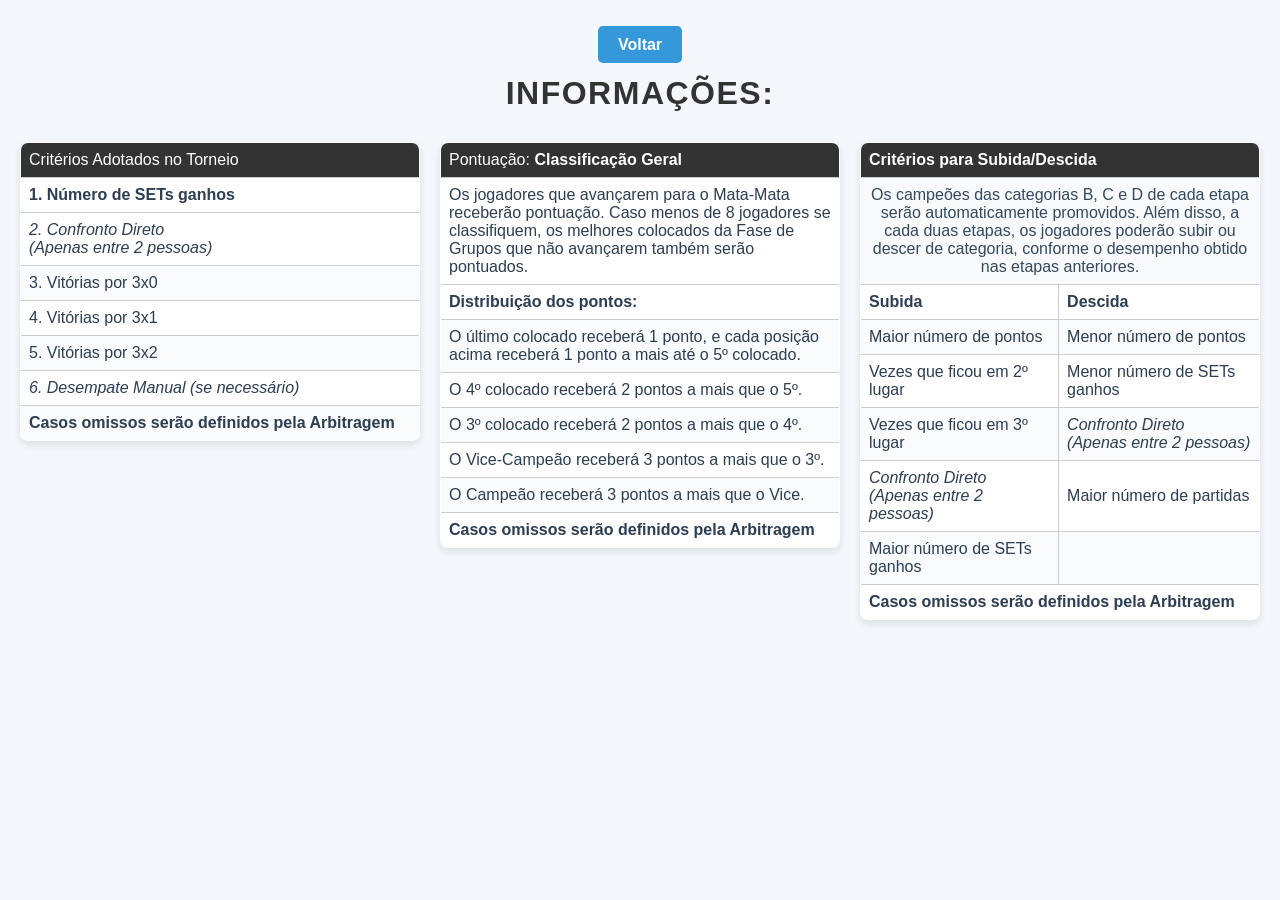
<file: Sobre.html>
<!DOCTYPE html>
<html lang="pt-br">
<head>
  <meta charset="UTF-8" />
  <meta name="viewport" content="width=device-width, initial-scale=1.0" />
  <title>Informações</title>
  <link rel="stylesheet" href="css/Texto.css" />
  <link rel="stylesheet" href="css/tabela.css" />
  <link rel="stylesheet" href="css/voltar.css" />
  <style>
    .tabela-flex {
      display: flex;
      gap: 20px;
      justify-content: center;
      flex-wrap: wrap;
      margin-bottom: 40px;
    }

    .tabela-box {
      flex: 1 1 300px;
      max-width: 400px;
    }

    table {
      width: 100%;
      border-collapse: collapse;
      border: 1px solid #ccc;
    }

    th, td {
      padding: 8px;
      text-align: left;
      border: 1px solid #ccc;
    }

    th {
      background-color: #333;
      color: white;
    }

    .info-row {
      background-color: #f9f9f9;
    }
  </style>
</head>
<body>
  <p><a href="javascript:history.back()">Voltar</a></p>
  <h1>Informações:</h1>

  <div class="tabela-flex">
    <!-- Tabela 1 -->
    <div class="tabela-box">
      <table>
        <thead>
          <tr>
            <th colspan="2">Critérios Adotados no Torneio</th>
          </tr>
        </thead>
        <tbody>
          <tr><td colspan="2"><strong>1. Número de SETs ganhos</strong></td></tr>
          <tr><td colspan="2"><em>2. Confronto Direto<br>(Apenas entre 2 pessoas)</em></td></tr>
          <tr><td colspan="2">3. Vitórias por 3x0</td></tr>
          <tr><td colspan="2">4. Vitórias por 3x1</td></tr>
          <tr><td colspan="2">5. Vitórias por 3x2</td></tr>
          <tr><td colspan="2"><em>6. Desempate Manual (se necessário)</em></td></tr>
          <tr><td colspan="2"><strong>Casos omissos serão definidos pela Arbitragem</strong></td></tr>
        </tbody>
      </table>
    </div>

    <!-- Tabela 2 -->
    <div class="tabela-box">
      <table>
        <thead>
          <tr>
            <th colspan="2">Pontuação: <a href="NivelA.html" style="color: white;">Classificação Geral</a></th>
          </tr>
        </thead>
        <tbody>
          <tr>
            <td colspan="2">
              Os jogadores que avançarem para o Mata-Mata receberão pontuação. 
              Caso menos de 8 jogadores se classifiquem, os melhores colocados da Fase de Grupos que não avançarem também serão pontuados.
            </td>
          </tr>
          <tr><td colspan="2"><strong>Distribuição dos pontos:</strong></td></tr>
          <tr><td colspan="2">O último colocado receberá 1 ponto, e cada posição acima receberá 1 ponto a mais até o 5º colocado.</td></tr>
          <tr><td colspan="2">O 4º colocado receberá 2 pontos a mais que o 5º.</td></tr>
          <tr><td colspan="2">O 3º colocado receberá 2 pontos a mais que o 4º.</td></tr>
          <tr><td colspan="2">O Vice-Campeão receberá 3 pontos a mais que o 3º.</td></tr>
          <tr><td colspan="2">O Campeão receberá 3 pontos a mais que o Vice.</td></tr>
          <tr><td colspan="2"><strong>Casos omissos serão definidos pela Arbitragem</strong></td></tr>
        </tbody>
      </table>
    </div>

    <!-- Tabela 3 -->
    <div class="tabela-box">
      <table>
        <thead>
          <tr>
            <th colspan="2"><strong>Critérios para Subida/Descida</strong></th>
          </tr>
        </thead>
        <tbody>
          <tr><td colspan="2" class="info-row">
            Os campeões das categorias B, C e D de cada etapa serão automaticamente promovidos. 
            Além disso, a cada duas etapas, os jogadores poderão subir ou descer de categoria, 
            conforme o desempenho obtido nas etapas anteriores.</td></tr>
          <tr>
            <td><strong>Subida</strong></td>
            <td><strong>Descida</strong></td>
          </tr>
          <tr>
            <td>Maior número de pontos</td>
            <td>Menor número de pontos</td>
          </tr>
          <tr>
            <td>Vezes que ficou em 2º lugar</td>
            <td>Menor número de SETs ganhos</td>
          </tr>
          <tr>
            <td>Vezes que ficou em 3º lugar</td>
            <td><em>Confronto Direto<br>(Apenas entre 2 pessoas)</em></td>
          </tr>
          <tr>
            <td><em>Confronto Direto<br>(Apenas entre 2 pessoas)</em></td>
            <td>Maior número de partidas</td>
          </tr>
          <tr>
            <td>Maior número de SETs ganhos</td>
            <td></td>
          </tr>
          <tr><td colspan="2"><strong>Casos omissos serão definidos pela Arbitragem</strong></td></tr>
        </tbody>
      </table>
    </div>
  </div>
</body>
</html>
</file>
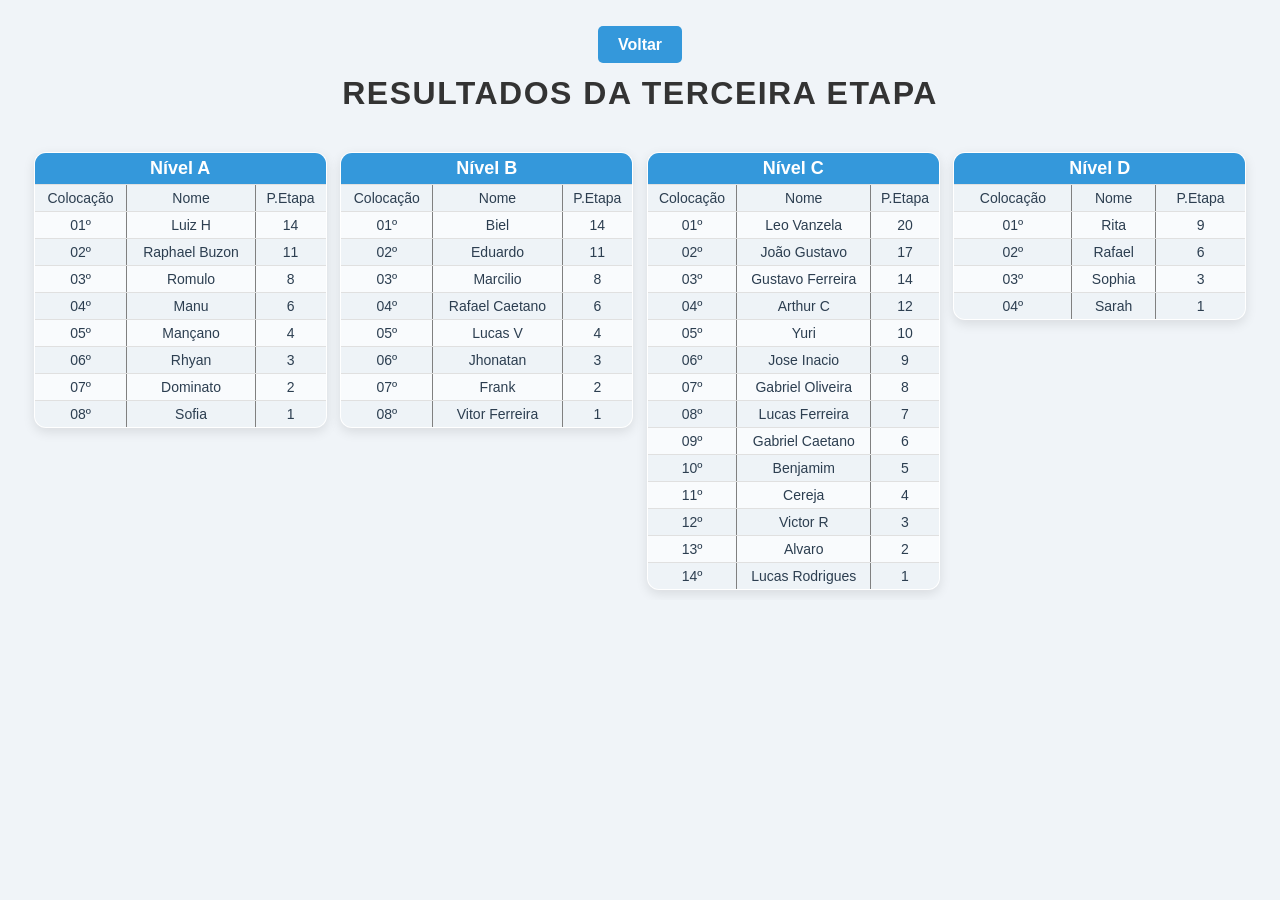
<file: TerceiraEtapa.html>
<!DOCTYPE html>
<html lang="en">
<head>
    <meta charset="UTF-8">
    <meta name="viewport" content="width=device-width, initial-scale=1.0">
    <title>Terceira Etapa</title>
    <link rel="stylesheet" href="css/Texto.css">
    <link rel="stylesheet" href="css/etapas.css">
    <link rel="stylesheet" href="css/voltar.css">
</head>
<body>
    <p><a href="javascript:history.back()">Voltar</a></p>

    <!-- Classificação-->
    <h1> Resultados da Terceira Etapa</h1>
    <div class="table-container">

        <!-- Nível A -->
        <table border="1">
            <tr><th colspan="4"><a style="color: white; text-decoration: none;">Nível A</a></th></tr>
            <tr><th>Colocação</th><th>Nome</th><th>P.Etapa</th></tr>

            <tr> <td>01º</td><td>Luiz H</td> <td>14</td> </tr> 
            <tr> <td>02º</td><td>Raphael Buzon</td> <td>11</td> </tr> 
            <tr> <td>03º</td><td>Romulo</td> <td>8</td> </tr>
            <tr> <td>04º</td><td>Manu</td> <td>6</td> </tr> 
            <tr> <td>05º</td><td>Mançano</td> <td>4</td> </tr> 
            <tr> <td>06º</td><td>Rhyan</td> <td>3</td> </tr>
            <tr> <td>07º</td><td>Dominato</td> <td>2</td> </tr> 
            <tr> <td>08º</td><td>Sofia</td> <td>1</td> </tr>
        </table>

        <!-- Nível B -->
        <table border="1">
            <tr><th colspan="4"><a style="color: white; text-decoration: none;">Nível B</a></th></tr>
            <tr><th>Colocação</th><th>Nome</th><th>P.Etapa</th></tr>
                <tr>
                    <td>01º</td><td>Biel</td>
                    <td>14</td>
                </tr>
                <tr>
                    <td>02º</td><td>Eduardo</td>
                    <td>11</td>
                </tr>
                <tr>
                    <td>03º</td><td>Marcilio</td>
                    <td>8</td>
                </tr>
                <tr>
                    <td>04º</td><td>Rafael Caetano</td>
                    <td>6</td>
                </tr>
                <tr>
                    <td>05º</td><td>Lucas V</td>
                    <td>4</td>
                </tr>
                <tr>
                    <td>06º</td><td>Jhonatan</td>
                    <td>3</td>
                </tr>
                <tr>
                    <td>07º</td><td>Frank</td>
                    <td>2</td>
                </tr>
                <tr>
                    <td>08º</td><td>Vitor Ferreira</td>
                    <td>1</td>
                </tr>

        </table>

<!-- Nível C -->
        <table border="1">
            <tr><th colspan="4"><a style="color: white; text-decoration: none;">Nível C</a></th></tr>
            <tr><th>Colocação</th><th>Nome</th><th>P.Etapa</th></tr>

    <tr> <td>01º</td><td>Leo Vanzela</td> <td>20</td> </tr> 
    <tr> <td>02º</td><td>João Gustavo</td> <td>17</td> </tr> 
    <tr> <td>03º</td><td>Gustavo Ferreira</td> <td>14</td> </tr> 
    <tr> <td>04º</td><td>Arthur C</td> <td>12</td> </tr> 
    <tr> <td>05º</td><td>Yuri</td> <td>10</td> </tr> 
    <tr> <td>06º</td><td>Jose Inacio</td> <td>9</td> </tr> 
    <tr> <td>07º</td><td>Gabriel Oliveira</td> <td>8</td></tr>
    <tr> <td>08º</td><td>Lucas Ferreira</td> <td>7</td> </tr>
    <tr> <td>09º</td><td>Gabriel Caetano</td> <td>6</td> </tr> 
    <tr> <td>10º</td><td>Benjamim</td> <td>5</td> </tr>
    <tr> <td>11º</td><td>Cereja</td> <td>4</td> </tr>
    <tr> <td>12º</td><td>Victor R</td> <td>3</td> </tr>
    <tr> <td>13º</td><td>Alvaro</td> <td>2</td> </tr>
    <tr> <td>14º</td><td>Lucas Rodrigues</td> <td>1</td> </tr>
        </table>


<!-- Nível D -->
        <table border="1">
            <tr><th colspan="4"><a style="color: white; text-decoration: none;">Nível D</a></th></tr>
            <tr><th>Colocação</th><th>Nome</th><th>P.Etapa</th></tr>

<td>01º</td><td>Rita</td>
    <td>9</td>
</tr>
<td>02º</td><td>Rafael</td>
    <td>6</td>
</tr>
<td>03º</td><td>Sophia</td>
    <td>3</td>
</tr>
<td>04º</td><td>Sarah</td>
    <td>1</td>
</tr>
        </table>

    </div>
</body>
</html>
</file>
<file: css/Texto.css>
/* Estilo geral para o corpo */
body {
    font-family: 'Segoe UI', Tahoma, Geneva, Verdana, sans-serif;
    background-color: #f7f7f7;
    color: #333;
    margin: 0;
    padding: 0;
    text-align: center;
}

.menu-container {
    display: flex;
    flex-direction: column;
    justify-content: center;
    align-items: center;
    min-height: 100vh;
    background-color: #2980b9;
    color: #fff;
    padding: 40px 20px;
    text-align: center;
    border-radius: 10px;
}

.menu-logo {
    max-width: 200px;  /* Ajuste o tamanho da imagem conforme necessário */
    margin-bottom: 30px;  /* Espaçamento abaixo da imagem */
}


h1 {
    font-size: 32px;
    margin-bottom: 30px;
    text-transform: uppercase;
    letter-spacing: 1.5px;
}

.menu-links {
    display: flex;
    flex-direction: column;
    gap: 15px;
}

/* Estilo individual para cada link */
.menu-item {
    display: inline-block;
    padding: 15px 30px;
    background-color: #fff;
    color: #2980b9;
    font-size: 18px;
    font-weight: 600;
    text-decoration: none;
    border-radius: 5px;
    transition: background-color 0.3s, transform 0.2s;
}

/* Efeito ao passar o mouse */
.menu-item:hover {
    background-color: #3498db;
    color: #fff;
    transform: scale(1.05);
}

/* Tamanho do ícone no início, caso queira adicionar ícones */
.menu-item img {
    width: 20px;
    margin-right: 10px;
}
</file>
<file: css/exemplo.css>
body {
      font-family: Arial, sans-serif;
    }

    .titulo {
      background-color: #003366;
      color: white;
      text-align: center;
      padding: 10px 0;
      font-size: 1.2em;
      font-weight: bold;
    }

    .subtitulo {
      background-color: #336699;
      color: white;
      text-align: center;
      padding: 5px 0;
      font-size: 1em;
    }

    .filters {
      text-align: center;
      margin-bottom: 15px;
    }

    select {
      padding: 3px;
      margin-right: 10px;
    }

    table {
      border-collapse: collapse;
      width: 50%;
      margin: 10px auto 0 auto;
    }

    th, td {
      border: 1px solid #ccc;
      padding: 4px;
      text-align: center;
    }

    th {
      background-color: #e0e0e0;
    }

    tr:nth-child(even) {
      background-color: #f9f9f9;
    }

    tr:nth-child(odd) {
      background-color: #ffffff;
    }

    /* Esconde as linhas que são filtradas */
    .hidden {
      display: none;
    }

    @media (max-width: 768px) {
  table, thead, tbody, th, td, tr {
    display: block;
  }

  thead tr {
    display: none;
  }

  tr {
    margin-bottom: 1rem;
    border: 1px solid #ccc;
    padding: 0.5rem;
  }

  td {
    position: relative;
    padding-left: 50%;
  }

  td::before {
    position: absolute;
    left: 10px;
    top: 50%;
    transform: translateY(-50%);
    white-space: nowrap;
    font-weight: bold;
  }

td:nth-of-type(1)::before { content: "Clas"; }
td:nth-of-type(2)::before { content: "Nome"; }
td:nth-of-type(3)::before { content: "Categoria"; }
td:nth-of-type(4)::before { content: "Pts Geral"; }
td:nth-of-type(5)::before { content: "Pts Etapa 1"; }
}
</file>
<file: css/voltar.css>
/* Botão Voltar */
p a {
  background-color: #3498db;
  color: white;
  padding: 10px 20px;
  border-radius: 5px;
  font-weight: bold;
  transition: background-color 0.3s ease;
}

p a:hover {
  background-color: #2980b9;
}
a {
  text-decoration: none;
  color: #3498db;
  font-weight: bold;
}
a:hover {
  color: #2980b9;
}
</file>
<file: css/etapas.css>
body {
    font-family: 'Segoe UI', Tahoma, Geneva, Verdana, sans-serif;
    background-color: #f0f4f8;
    margin: 0;
    padding: 20px;
    text-align: center;
}

h1 {
    font-size: 32px;
    color: #333;
    margin-bottom: 30px;
}

a {
    text-decoration: none;
    color: #0066cc;
}

a:hover {
    text-decoration: underline;
}

.table-container {
    display: flex;
    justify-content: center;
    align-items: flex-start;
    gap: 20px;
    flex-wrap: nowrap; /* força ficar tudo na mesma linha */
    overflow-x: auto;  /* cria rolagem horizontal se não couber */
    padding: 10px;
}

.table-container table {
    min-width: 250px;
    border-collapse: collapse;
}

.table-container th,
.table-container td {
    padding: 5px;
    text-align: center;
}
.table-container {
    display: flex;
    justify-content: space-evenly;
    align-items: flex-start;
    gap: 10px;
}

.table-container table {
    width: 24%;
    font-size: 14px;
}

table {
    width: 500px;
    border-collapse: collapse;
    background-color: #ffffff;
    box-shadow: 0 4px 12px rgba(0, 0, 0, 0.1);
    border-radius: 12px;
    overflow: hidden;
}

th, td {
    padding: 13px;
    text-align: center;
    color: #2c3e50;
    font-weight: 500;
    border-bottom: 1px solid #e0e0e0;
}

th[colspan="4"] {
    background-color: #3498db;
    color: white;
    font-size: 18px;
}

tr:nth-child(odd) {
    background-color: #f9fbfd;
}

tr:nth-child(even) {
    background-color: #eef3f7;
}

tr:last-child td {
    border-bottom: none;
}
</file>
<file: css/tabela.css>
/* Estilo para o corpo da página */
body {
  font-family: 'Arial', sans-serif;
  background-color: #f4f7fc;
  margin: 0;
  padding: 20px;
  text-align: center;
}

/* Container para título e tabela */
.table-title-container {
  display: flex;
  flex-direction: column;
  align-items: flex-start;
  margin-bottom: 20px;
}

/* Estilo do título da tabela */
.table-title-container h2 {
  color: #2c3e50;
  font-size: 26px;
  margin: 0 0 10px 0;
}

/* Container de tabelas */
.table-container {
  display: flex;
  justify-content: flex-start;
  flex-wrap: wrap;
  gap: 15px;
}

/* Estilo geral da tabela */
table {
  width: 100%;
  max-width: 600px;
  background-color: #ffffff;
  border-collapse: collapse;
  border-radius: 8px;
  box-shadow: 0 4px 8px rgba(0, 0, 0, 0.1);
  overflow: hidden;
}

th, td {
  padding: 12px 18px;
  text-align: left;
  font-weight: 500;
  color: #2c3e50;
  border-bottom: 1px solid #e0e0e0;
}

/* Estilo para a primeira linha de informações */
td.info-row {
  background-color: #f9fafb;
  text-align: center;
  font-weight: 500;
  color: #34495e;
}

/* Estilo para o cabeçalho das colunas "Subida" e "Descida" */
tr.header-sub td {
  background-color: #3498db;
  color: white;
  text-align: center;
  font-weight: bold;
}

/* Zebra striping */
tr:nth-child(odd):not(.header-sub):not(:first-child) {
  background-color: #f9fbfd;
}

tr:nth-child(even):not(.header-sub):not(:first-child) {
  background-color: #ffffff;
}

/* Hover */
tr:hover {
  background-color: #ecf6fc;
}

/* Links */
a {
  text-decoration: none;
  color: #3498db;
  font-weight: bold;
}

a:hover {
  color: #2980b9;
}
</file>
